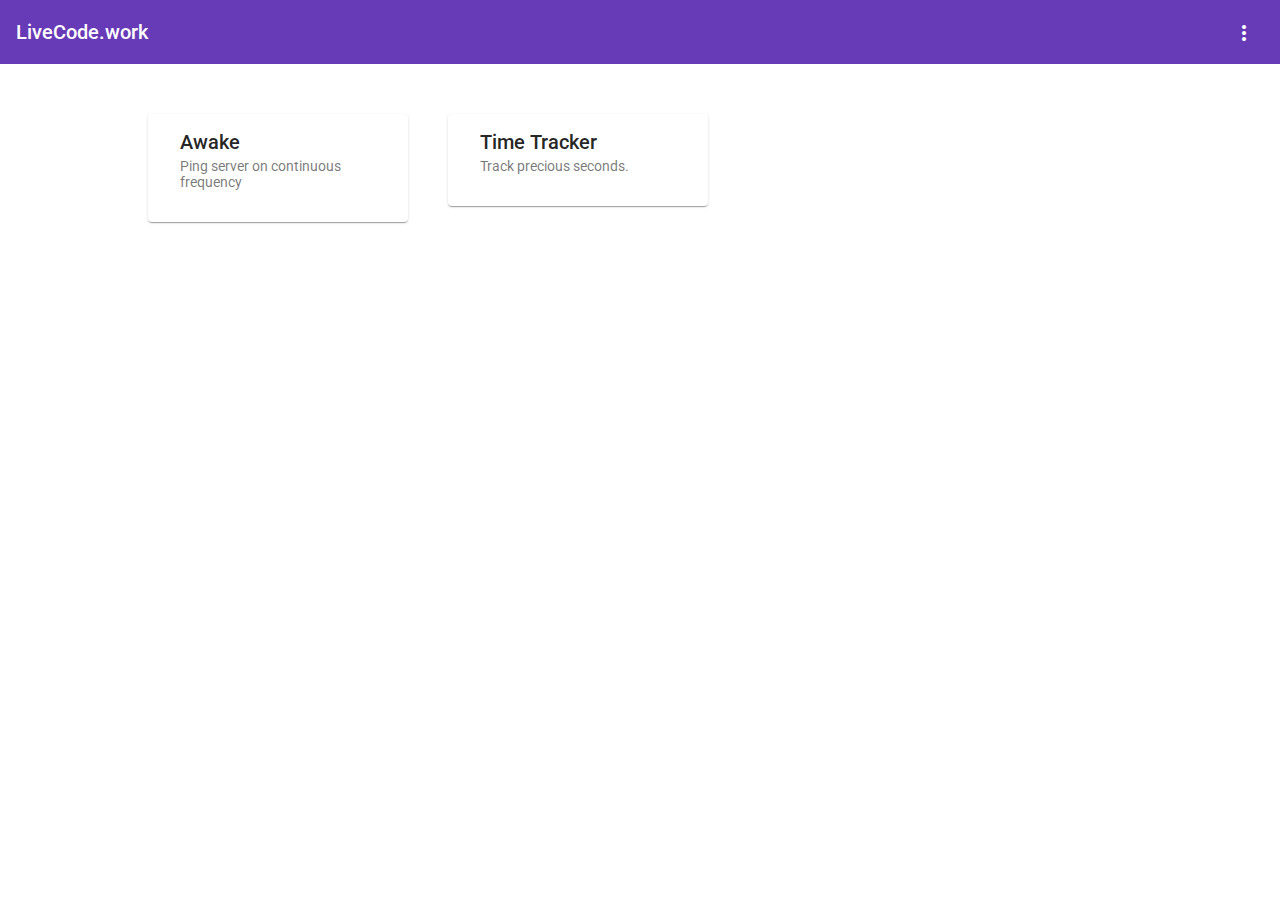
<file: index.html>
<!DOCTYPE html>
<html lang="en">
  <head>
    <meta charset="utf-8" />
    <title>livecode.work</title>
    <base href="/" />
    <meta name="viewport" content="width=device-width, initial-scale=1" />
    <link rel="icon" type="image/x-icon" href="favicon.ico" />
    <link
      href="https://fonts.googleapis.com/css?family=Roboto:300,400,500&display=swap"
      rel="stylesheet"
    />
    <link
      href="https://fonts.googleapis.com/icon?family=Material+Icons"
      rel="stylesheet"
    />
  <link rel="stylesheet" href="styles.dc06e3c1a4a4ca79c011.css"></head>
  <body>
    <app-root></app-root>
  <script src="runtime-es2015.b0855747f0f2c642c23f.js" type="module"></script><script src="runtime-es5.b0855747f0f2c642c23f.js" nomodule defer></script><script src="polyfills-es5.ef4b1e1fc703b3ff76e3.js" nomodule defer></script><script src="polyfills-es2015.2987770fde9daa1d8a2e.js" type="module"></script><script src="main-es2015.df3a32949fb5d69faed7.js" type="module"></script><script src="main-es5.df3a32949fb5d69faed7.js" nomodule defer></script></body>
</html>
</file>
<file: styles.dc06e3c1a4a4ca79c011.css>
.mat-badge-content{font-weight:600;font-size:12px;font-family:Roboto,"Helvetica Neue",sans-serif}.mat-badge-small .mat-badge-content{font-size:9px}.mat-badge-large .mat-badge-content{font-size:24px}.mat-h1,.mat-headline,.mat-typography h1{font:400 24px/32px Roboto,"Helvetica Neue",sans-serif;margin:0 0 16px}.mat-h2,.mat-title,.mat-typography h2{font:500 20px/32px Roboto,"Helvetica Neue",sans-serif;margin:0 0 16px}.mat-h3,.mat-subheading-2,.mat-typography h3{font:400 16px/28px Roboto,"Helvetica Neue",sans-serif;margin:0 0 16px}.mat-h4,.mat-subheading-1,.mat-typography h4{font:400 15px/24px Roboto,"Helvetica Neue",sans-serif;margin:0 0 16px}.mat-h5,.mat-typography h5{font:400 calc(14px * .83)/20px Roboto,"Helvetica Neue",sans-serif;margin:0 0 12px}.mat-h6,.mat-typography h6{font:400 calc(14px * .67)/20px Roboto,"Helvetica Neue",sans-serif;margin:0 0 12px}.mat-body-2,.mat-body-strong{font:500 14px/24px Roboto,"Helvetica Neue",sans-serif}.mat-body,.mat-body-1,.mat-typography{font:400 14px/20px Roboto,"Helvetica Neue",sans-serif}.mat-body p,.mat-body-1 p,.mat-typography p{margin:0 0 12px}.mat-caption,.mat-small{font:400 12px/20px Roboto,"Helvetica Neue",sans-serif}.mat-display-4,.mat-typography .mat-display-4{font:300 112px/112px Roboto,"Helvetica Neue",sans-serif;letter-spacing:-.05em;margin:0 0 56px}.mat-display-3,.mat-typography .mat-display-3{font:400 56px/56px Roboto,"Helvetica Neue",sans-serif;letter-spacing:-.02em;margin:0 0 64px}.mat-display-2,.mat-typography .mat-display-2{font:400 45px/48px Roboto,"Helvetica Neue",sans-serif;letter-spacing:-.005em;margin:0 0 64px}.mat-display-1,.mat-typography .mat-display-1{font:400 34px/40px Roboto,"Helvetica Neue",sans-serif;margin:0 0 64px}.mat-bottom-sheet-container{font:400 14px/20px Roboto,"Helvetica Neue",sans-serif}.mat-button,.mat-fab,.mat-flat-button,.mat-icon-button,.mat-mini-fab,.mat-raised-button,.mat-stroked-button{font-family:Roboto,"Helvetica Neue",sans-serif;font-size:14px;font-weight:500}.mat-button-toggle,.mat-card{font-family:Roboto,"Helvetica Neue",sans-serif}.mat-card-title{font-size:24px;font-weight:500}.mat-card-header .mat-card-title{font-size:20px}.mat-card-content,.mat-card-subtitle{font-size:14px}.mat-checkbox{font-family:Roboto,"Helvetica Neue",sans-serif}.mat-checkbox-layout .mat-checkbox-label{line-height:24px}.mat-chip{font-size:14px;font-weight:500}.mat-chip .mat-chip-remove.mat-icon,.mat-chip .mat-chip-trailing-icon.mat-icon{font-size:18px}.mat-table{font-family:Roboto,"Helvetica Neue",sans-serif}.mat-header-cell{font-size:12px;font-weight:500}.mat-cell,.mat-footer-cell{font-size:14px}.mat-calendar{font-family:Roboto,"Helvetica Neue",sans-serif}.mat-calendar-body{font-size:13px}.mat-calendar-body-label,.mat-calendar-period-button{font-size:14px;font-weight:500}.mat-calendar-table-header th{font-size:11px;font-weight:400}.mat-dialog-title{font:500 20px/32px Roboto,"Helvetica Neue",sans-serif}.mat-expansion-panel-header{font-family:Roboto,"Helvetica Neue",sans-serif;font-size:15px;font-weight:400}.mat-expansion-panel-content{font:400 14px/20px Roboto,"Helvetica Neue",sans-serif}.mat-form-field{font-size:inherit;font-weight:400;line-height:1.125;font-family:Roboto,"Helvetica Neue",sans-serif}.mat-form-field-wrapper{padding-bottom:1.34375em}.mat-form-field-prefix .mat-icon,.mat-form-field-suffix .mat-icon{font-size:150%;line-height:1.125}.mat-form-field-prefix .mat-icon-button,.mat-form-field-suffix .mat-icon-button{height:1.5em;width:1.5em}.mat-form-field-prefix .mat-icon-button .mat-icon,.mat-form-field-suffix .mat-icon-button .mat-icon{height:1.125em;line-height:1.125}.mat-form-field-infix{padding:.5em 0;border-top:.84375em solid transparent}.mat-form-field-can-float .mat-input-server:focus+.mat-form-field-label-wrapper .mat-form-field-label,.mat-form-field-can-float.mat-form-field-should-float .mat-form-field-label{-webkit-transform:translateY(-1.34375em) scale(.75);transform:translateY(-1.34375em) scale(.75);width:133.33333%}.mat-form-field-can-float .mat-input-server[label]:not(:label-shown)+.mat-form-field-label-wrapper .mat-form-field-label{-webkit-transform:translateY(-1.34374em) scale(.75);transform:translateY(-1.34374em) scale(.75);width:133.33334%}.mat-form-field-label-wrapper{top:-.84375em;padding-top:.84375em}.mat-form-field-label{top:1.34375em}.mat-form-field-underline{bottom:1.34375em}.mat-form-field-subscript-wrapper{font-size:75%;margin-top:.66667em;top:calc(100% - 1.79167em)}.mat-form-field-appearance-legacy .mat-form-field-wrapper{padding-bottom:1.25em}.mat-form-field-appearance-legacy .mat-form-field-infix{padding:.4375em 0}.mat-form-field-appearance-legacy.mat-form-field-can-float .mat-input-server:focus+.mat-form-field-label-wrapper .mat-form-field-label,.mat-form-field-appearance-legacy.mat-form-field-can-float.mat-form-field-should-float .mat-form-field-label{-webkit-transform:translateY(-1.28125em) scale(.75) perspective(100px) translateZ(.001px);transform:translateY(-1.28125em) scale(.75) perspective(100px) translateZ(.001px);-ms-transform:translateY(-1.28125em) scale(.75);width:133.33333%}.mat-form-field-appearance-legacy.mat-form-field-can-float .mat-form-field-autofill-control:-webkit-autofill+.mat-form-field-label-wrapper .mat-form-field-label{-webkit-transform:translateY(-1.28125em) scale(.75) perspective(100px) translateZ(.00101px);transform:translateY(-1.28125em) scale(.75) perspective(100px) translateZ(.00101px);-ms-transform:translateY(-1.28124em) scale(.75);width:133.33334%}.mat-form-field-appearance-legacy.mat-form-field-can-float .mat-input-server[label]:not(:label-shown)+.mat-form-field-label-wrapper .mat-form-field-label{-webkit-transform:translateY(-1.28125em) scale(.75) perspective(100px) translateZ(.00102px);transform:translateY(-1.28125em) scale(.75) perspective(100px) translateZ(.00102px);-ms-transform:translateY(-1.28123em) scale(.75);width:133.33335%}.mat-form-field-appearance-legacy .mat-form-field-label{top:1.28125em}.mat-form-field-appearance-legacy .mat-form-field-subscript-wrapper{margin-top:.54167em;top:calc(100% - 1.66667em)}@media print{.mat-form-field-appearance-legacy.mat-form-field-can-float .mat-input-server:focus+.mat-form-field-label-wrapper .mat-form-field-label,.mat-form-field-appearance-legacy.mat-form-field-can-float.mat-form-field-should-float .mat-form-field-label{-webkit-transform:translateY(-1.28122em) scale(.75);transform:translateY(-1.28122em) scale(.75)}.mat-form-field-appearance-legacy.mat-form-field-can-float .mat-form-field-autofill-control:-webkit-autofill+.mat-form-field-label-wrapper .mat-form-field-label{-webkit-transform:translateY(-1.28121em) scale(.75);transform:translateY(-1.28121em) scale(.75)}.mat-form-field-appearance-legacy.mat-form-field-can-float .mat-input-server[label]:not(:label-shown)+.mat-form-field-label-wrapper .mat-form-field-label{-webkit-transform:translateY(-1.2812em) scale(.75);transform:translateY(-1.2812em) scale(.75)}}.mat-form-field-appearance-fill .mat-form-field-infix{padding:.25em 0 .75em}.mat-form-field-appearance-fill .mat-form-field-label{top:1.09375em;margin-top:-.5em}.mat-form-field-appearance-fill.mat-form-field-can-float .mat-input-server:focus+.mat-form-field-label-wrapper .mat-form-field-label,.mat-form-field-appearance-fill.mat-form-field-can-float.mat-form-field-should-float .mat-form-field-label{-webkit-transform:translateY(-.59375em) scale(.75);transform:translateY(-.59375em) scale(.75);width:133.33333%}.mat-form-field-appearance-fill.mat-form-field-can-float .mat-input-server[label]:not(:label-shown)+.mat-form-field-label-wrapper .mat-form-field-label{-webkit-transform:translateY(-.59374em) scale(.75);transform:translateY(-.59374em) scale(.75);width:133.33334%}.mat-form-field-appearance-outline .mat-form-field-infix{padding:1em 0}.mat-form-field-appearance-outline .mat-form-field-label{top:1.84375em;margin-top:-.25em}.mat-form-field-appearance-outline.mat-form-field-can-float .mat-input-server:focus+.mat-form-field-label-wrapper .mat-form-field-label,.mat-form-field-appearance-outline.mat-form-field-can-float.mat-form-field-should-float .mat-form-field-label{-webkit-transform:translateY(-1.59375em) scale(.75);transform:translateY(-1.59375em) scale(.75);width:133.33333%}.mat-form-field-appearance-outline.mat-form-field-can-float .mat-input-server[label]:not(:label-shown)+.mat-form-field-label-wrapper .mat-form-field-label{-webkit-transform:translateY(-1.59374em) scale(.75);transform:translateY(-1.59374em) scale(.75);width:133.33334%}.mat-grid-tile-footer,.mat-grid-tile-header{font-size:14px}.mat-grid-tile-footer .mat-line,.mat-grid-tile-header .mat-line{white-space:nowrap;overflow:hidden;text-overflow:ellipsis;display:block;box-sizing:border-box}.mat-grid-tile-footer .mat-line:nth-child(n+2),.mat-grid-tile-header .mat-line:nth-child(n+2){font-size:12px}input.mat-input-element{margin-top:-.0625em}.mat-menu-item{font-family:Roboto,"Helvetica Neue",sans-serif;font-size:14px;font-weight:400}.mat-paginator,.mat-paginator-page-size .mat-select-trigger{font-family:Roboto,"Helvetica Neue",sans-serif;font-size:12px}.mat-radio-button,.mat-select{font-family:Roboto,"Helvetica Neue",sans-serif}.mat-select-trigger{height:1.125em}.mat-slide-toggle-content{font-family:Roboto,"Helvetica Neue",sans-serif}.mat-slider-thumb-label-text{font-family:Roboto,"Helvetica Neue",sans-serif;font-size:12px;font-weight:500}.mat-stepper-horizontal,.mat-stepper-vertical{font-family:Roboto,"Helvetica Neue",sans-serif}.mat-step-label{font-size:14px;font-weight:400}.mat-step-sub-label-error{font-weight:400}.mat-step-label-error{font-size:14px}.mat-step-label-selected{font-size:14px;font-weight:500}.mat-tab-group{font-family:Roboto,"Helvetica Neue",sans-serif}.mat-tab-label,.mat-tab-link{font-family:Roboto,"Helvetica Neue",sans-serif;font-size:14px;font-weight:500}.mat-toolbar,.mat-toolbar h1,.mat-toolbar h2,.mat-toolbar h3,.mat-toolbar h4,.mat-toolbar h5,.mat-toolbar h6{font:500 20px/32px Roboto,"Helvetica Neue",sans-serif;margin:0}.mat-tooltip{font-family:Roboto,"Helvetica Neue",sans-serif;font-size:10px;padding-top:6px;padding-bottom:6px}.mat-tooltip-handset{font-size:14px;padding-top:8px;padding-bottom:8px}.mat-list-item,.mat-list-option{font-family:Roboto,"Helvetica Neue",sans-serif}.mat-list-base .mat-list-item{font-size:16px}.mat-list-base .mat-list-item .mat-line{white-space:nowrap;overflow:hidden;text-overflow:ellipsis;display:block;box-sizing:border-box}.mat-list-base .mat-list-item .mat-line:nth-child(n+2){font-size:14px}.mat-list-base .mat-list-option{font-size:16px}.mat-list-base .mat-list-option .mat-line{white-space:nowrap;overflow:hidden;text-overflow:ellipsis;display:block;box-sizing:border-box}.mat-list-base .mat-list-option .mat-line:nth-child(n+2){font-size:14px}.mat-list-base[dense] .mat-list-item{font-size:12px}.mat-list-base[dense] .mat-list-item .mat-line{white-space:nowrap;overflow:hidden;text-overflow:ellipsis;display:block;box-sizing:border-box}.mat-list-base[dense] .mat-list-item .mat-line:nth-child(n+2),.mat-list-base[dense] .mat-list-option{font-size:12px}.mat-list-base[dense] .mat-list-option .mat-line{white-space:nowrap;overflow:hidden;text-overflow:ellipsis;display:block;box-sizing:border-box}.mat-list-base[dense] .mat-list-option .mat-line:nth-child(n+2){font-size:12px}.mat-list-base[dense] .mat-subheader{font-family:Roboto,"Helvetica Neue",sans-serif;font-size:12px;font-weight:500}.mat-option{font-family:Roboto,"Helvetica Neue",sans-serif;font-size:16px;color:rgba(0,0,0,.87)}.mat-optgroup-label{font:500 14px/24px Roboto,"Helvetica Neue",sans-serif;color:rgba(0,0,0,.54)}.mat-simple-snackbar{font-family:Roboto,"Helvetica Neue",sans-serif;font-size:14px}.mat-simple-snackbar-action{line-height:1;font-family:inherit;font-size:inherit;font-weight:500}.mat-ripple{overflow:hidden;position:relative}.mat-ripple.mat-ripple-unbounded{overflow:visible}.mat-ripple-element{position:absolute;border-radius:50%;pointer-events:none;-webkit-transition:opacity,-webkit-transform cubic-bezier(0,0,.2,1);transition:opacity,-webkit-transform 0s cubic-bezier(0,0,.2,1);transition:opacity,transform 0s cubic-bezier(0,0,.2,1);transition:opacity,transform 0s cubic-bezier(0,0,.2,1),-webkit-transform 0s cubic-bezier(0,0,.2,1);-webkit-transform:scale(0);transform:scale(0)}@media (-ms-high-contrast:active){.mat-ripple-element{display:none}}.cdk-visually-hidden{border:0;clip:rect(0 0 0 0);height:1px;margin:-1px;overflow:hidden;padding:0;position:absolute;width:1px;outline:0;-webkit-appearance:none;-moz-appearance:none}.cdk-global-overlay-wrapper,.cdk-overlay-container{pointer-events:none;top:0;left:0;height:100%;width:100%}.cdk-overlay-container{position:fixed;z-index:1000}.cdk-overlay-container:empty{display:none}.cdk-global-overlay-wrapper{display:-webkit-box;display:flex;position:absolute;z-index:1000}.cdk-overlay-pane{position:absolute;pointer-events:auto;box-sizing:border-box;z-index:1000;display:-webkit-box;display:flex;max-width:100%;max-height:100%}.cdk-overlay-backdrop{position:absolute;top:0;bottom:0;left:0;right:0;z-index:1000;pointer-events:auto;-webkit-tap-highlight-color:transparent;-webkit-transition:opacity .4s cubic-bezier(.25,.8,.25,1);transition:opacity .4s cubic-bezier(.25,.8,.25,1);opacity:0}.cdk-overlay-backdrop.cdk-overlay-backdrop-showing{opacity:1}@media screen and (-ms-high-contrast:active){.cdk-overlay-backdrop.cdk-overlay-backdrop-showing{opacity:.6}}.cdk-overlay-dark-backdrop{background:rgba(0,0,0,.32)}.cdk-overlay-transparent-backdrop,.cdk-overlay-transparent-backdrop.cdk-overlay-backdrop-showing{opacity:0}.cdk-overlay-connected-position-bounding-box{position:absolute;z-index:1000;display:-webkit-box;display:flex;-webkit-box-orient:vertical;-webkit-box-direction:normal;flex-direction:column;min-width:1px;min-height:1px}.cdk-global-scrollblock{position:fixed;width:100%;overflow-y:scroll}@-webkit-keyframes cdk-text-field-autofill-start{/*!*/}@keyframes cdk-text-field-autofill-start{/*!*/}@-webkit-keyframes cdk-text-field-autofill-end{/*!*/}@keyframes cdk-text-field-autofill-end{/*!*/}.cdk-text-field-autofill-monitored:-webkit-autofill{-webkit-animation-name:cdk-text-field-autofill-start;animation-name:cdk-text-field-autofill-start}.cdk-text-field-autofill-monitored:not(:-webkit-autofill){-webkit-animation-name:cdk-text-field-autofill-end;animation-name:cdk-text-field-autofill-end}textarea.cdk-textarea-autosize{resize:none}textarea.cdk-textarea-autosize-measuring{height:auto!important;overflow:hidden!important;padding:2px 0!important;box-sizing:content-box!important}.mat-ripple-element{background-color:rgba(0,0,0,.1)}.mat-option.mat-selected:not(.mat-option-multiple):not(.mat-option-disabled),.mat-option:focus:not(.mat-option-disabled),.mat-option:hover:not(.mat-option-disabled){background:rgba(0,0,0,.04)}.mat-option.mat-active{background:rgba(0,0,0,.04);color:rgba(0,0,0,.87)}.mat-option.mat-option-disabled{color:rgba(0,0,0,.38)}.mat-primary .mat-option.mat-selected:not(.mat-option-disabled){color:#673ab7}.mat-accent .mat-option.mat-selected:not(.mat-option-disabled){color:#ffd740}.mat-warn .mat-option.mat-selected:not(.mat-option-disabled){color:#f44336}.mat-optgroup-disabled .mat-optgroup-label{color:rgba(0,0,0,.38)}.mat-pseudo-checkbox{color:rgba(0,0,0,.54)}.mat-pseudo-checkbox::after{color:#fafafa}.mat-pseudo-checkbox-disabled{color:#b0b0b0}.mat-primary .mat-pseudo-checkbox-checked,.mat-primary .mat-pseudo-checkbox-indeterminate{background:#673ab7}.mat-accent .mat-pseudo-checkbox-checked,.mat-accent .mat-pseudo-checkbox-indeterminate,.mat-pseudo-checkbox-checked,.mat-pseudo-checkbox-indeterminate{background:#ffd740}.mat-warn .mat-pseudo-checkbox-checked,.mat-warn .mat-pseudo-checkbox-indeterminate{background:#f44336}.mat-pseudo-checkbox-checked.mat-pseudo-checkbox-disabled,.mat-pseudo-checkbox-indeterminate.mat-pseudo-checkbox-disabled{background:#b0b0b0}.mat-elevation-z0{box-shadow:0 0 0 0 rgba(0,0,0,.2),0 0 0 0 rgba(0,0,0,.14),0 0 0 0 rgba(0,0,0,.12)}.mat-elevation-z1{box-shadow:0 2px 1px -1px rgba(0,0,0,.2),0 1px 1px 0 rgba(0,0,0,.14),0 1px 3px 0 rgba(0,0,0,.12)}.mat-elevation-z2{box-shadow:0 3px 1px -2px rgba(0,0,0,.2),0 2px 2px 0 rgba(0,0,0,.14),0 1px 5px 0 rgba(0,0,0,.12)}.mat-elevation-z3{box-shadow:0 3px 3px -2px rgba(0,0,0,.2),0 3px 4px 0 rgba(0,0,0,.14),0 1px 8px 0 rgba(0,0,0,.12)}.mat-elevation-z4{box-shadow:0 2px 4px -1px rgba(0,0,0,.2),0 4px 5px 0 rgba(0,0,0,.14),0 1px 10px 0 rgba(0,0,0,.12)}.mat-elevation-z5{box-shadow:0 3px 5px -1px rgba(0,0,0,.2),0 5px 8px 0 rgba(0,0,0,.14),0 1px 14px 0 rgba(0,0,0,.12)}.mat-elevation-z6{box-shadow:0 3px 5px -1px rgba(0,0,0,.2),0 6px 10px 0 rgba(0,0,0,.14),0 1px 18px 0 rgba(0,0,0,.12)}.mat-elevation-z7{box-shadow:0 4px 5px -2px rgba(0,0,0,.2),0 7px 10px 1px rgba(0,0,0,.14),0 2px 16px 1px rgba(0,0,0,.12)}.mat-elevation-z8{box-shadow:0 5px 5px -3px rgba(0,0,0,.2),0 8px 10px 1px rgba(0,0,0,.14),0 3px 14px 2px rgba(0,0,0,.12)}.mat-elevation-z9{box-shadow:0 5px 6px -3px rgba(0,0,0,.2),0 9px 12px 1px rgba(0,0,0,.14),0 3px 16px 2px rgba(0,0,0,.12)}.mat-elevation-z10{box-shadow:0 6px 6px -3px rgba(0,0,0,.2),0 10px 14px 1px rgba(0,0,0,.14),0 4px 18px 3px rgba(0,0,0,.12)}.mat-elevation-z11{box-shadow:0 6px 7px -4px rgba(0,0,0,.2),0 11px 15px 1px rgba(0,0,0,.14),0 4px 20px 3px rgba(0,0,0,.12)}.mat-elevation-z12{box-shadow:0 7px 8px -4px rgba(0,0,0,.2),0 12px 17px 2px rgba(0,0,0,.14),0 5px 22px 4px rgba(0,0,0,.12)}.mat-elevation-z13{box-shadow:0 7px 8px -4px rgba(0,0,0,.2),0 13px 19px 2px rgba(0,0,0,.14),0 5px 24px 4px rgba(0,0,0,.12)}.mat-elevation-z14{box-shadow:0 7px 9px -4px rgba(0,0,0,.2),0 14px 21px 2px rgba(0,0,0,.14),0 5px 26px 4px rgba(0,0,0,.12)}.mat-elevation-z15{box-shadow:0 8px 9px -5px rgba(0,0,0,.2),0 15px 22px 2px rgba(0,0,0,.14),0 6px 28px 5px rgba(0,0,0,.12)}.mat-elevation-z16{box-shadow:0 8px 10px -5px rgba(0,0,0,.2),0 16px 24px 2px rgba(0,0,0,.14),0 6px 30px 5px rgba(0,0,0,.12)}.mat-elevation-z17{box-shadow:0 8px 11px -5px rgba(0,0,0,.2),0 17px 26px 2px rgba(0,0,0,.14),0 6px 32px 5px rgba(0,0,0,.12)}.mat-elevation-z18{box-shadow:0 9px 11px -5px rgba(0,0,0,.2),0 18px 28px 2px rgba(0,0,0,.14),0 7px 34px 6px rgba(0,0,0,.12)}.mat-elevation-z19{box-shadow:0 9px 12px -6px rgba(0,0,0,.2),0 19px 29px 2px rgba(0,0,0,.14),0 7px 36px 6px rgba(0,0,0,.12)}.mat-elevation-z20{box-shadow:0 10px 13px -6px rgba(0,0,0,.2),0 20px 31px 3px rgba(0,0,0,.14),0 8px 38px 7px rgba(0,0,0,.12)}.mat-elevation-z21{box-shadow:0 10px 13px -6px rgba(0,0,0,.2),0 21px 33px 3px rgba(0,0,0,.14),0 8px 40px 7px rgba(0,0,0,.12)}.mat-elevation-z22{box-shadow:0 10px 14px -6px rgba(0,0,0,.2),0 22px 35px 3px rgba(0,0,0,.14),0 8px 42px 7px rgba(0,0,0,.12)}.mat-elevation-z23{box-shadow:0 11px 14px -7px rgba(0,0,0,.2),0 23px 36px 3px rgba(0,0,0,.14),0 9px 44px 8px rgba(0,0,0,.12)}.mat-elevation-z24{box-shadow:0 11px 15px -7px rgba(0,0,0,.2),0 24px 38px 3px rgba(0,0,0,.14),0 9px 46px 8px rgba(0,0,0,.12)}.mat-app-background{background-color:#fafafa;color:rgba(0,0,0,.87)}.mat-theme-loaded-marker{display:none}.mat-autocomplete-panel{background:#fff;color:rgba(0,0,0,.87)}.mat-autocomplete-panel:not([class*=mat-elevation-z]){box-shadow:0 2px 4px -1px rgba(0,0,0,.2),0 4px 5px 0 rgba(0,0,0,.14),0 1px 10px 0 rgba(0,0,0,.12)}.mat-autocomplete-panel .mat-option.mat-selected:not(.mat-active):not(:hover){background:#fff}.mat-autocomplete-panel .mat-option.mat-selected:not(.mat-active):not(:hover):not(.mat-option-disabled){color:rgba(0,0,0,.87)}@media (-ms-high-contrast:active){.mat-badge-content{outline:solid 1px;border-radius:0}.mat-checkbox-disabled{opacity:.5}}.mat-badge-accent .mat-badge-content{background:#ffd740;color:rgba(0,0,0,.87)}.mat-badge-warn .mat-badge-content{color:#fff;background:#f44336}.mat-badge{position:relative}.mat-badge-hidden .mat-badge-content{display:none}.mat-badge-disabled .mat-badge-content{background:#b9b9b9;color:rgba(0,0,0,.38)}.mat-badge-content{color:#fff;background:#673ab7;position:absolute;text-align:center;display:inline-block;border-radius:50%;-webkit-transition:-webkit-transform .2s ease-in-out;transition:-webkit-transform .2s ease-in-out;transition:transform .2s ease-in-out;transition:transform .2s ease-in-out,-webkit-transform .2s ease-in-out;-webkit-transform:scale(.6);transform:scale(.6);overflow:hidden;white-space:nowrap;text-overflow:ellipsis;pointer-events:none}.mat-badge-content._mat-animation-noopable,.ng-animate-disabled .mat-badge-content{-webkit-transition:none;transition:none}.mat-badge-content.mat-badge-active{-webkit-transform:none;transform:none}.mat-badge-small .mat-badge-content{width:16px;height:16px;line-height:16px}.mat-badge-small.mat-badge-above .mat-badge-content{top:-8px}.mat-badge-small.mat-badge-below .mat-badge-content{bottom:-8px}.mat-badge-small.mat-badge-before .mat-badge-content{left:-16px}[dir=rtl] .mat-badge-small.mat-badge-before .mat-badge-content{left:auto;right:-16px}.mat-badge-small.mat-badge-after .mat-badge-content{right:-16px}[dir=rtl] .mat-badge-small.mat-badge-after .mat-badge-content{right:auto;left:-16px}.mat-badge-small.mat-badge-overlap.mat-badge-before .mat-badge-content{left:-8px}[dir=rtl] .mat-badge-small.mat-badge-overlap.mat-badge-before .mat-badge-content{left:auto;right:-8px}.mat-badge-small.mat-badge-overlap.mat-badge-after .mat-badge-content{right:-8px}[dir=rtl] .mat-badge-small.mat-badge-overlap.mat-badge-after .mat-badge-content{right:auto;left:-8px}.mat-badge-medium .mat-badge-content{width:22px;height:22px;line-height:22px}.mat-badge-medium.mat-badge-above .mat-badge-content{top:-11px}.mat-badge-medium.mat-badge-below .mat-badge-content{bottom:-11px}.mat-badge-medium.mat-badge-before .mat-badge-content{left:-22px}[dir=rtl] .mat-badge-medium.mat-badge-before .mat-badge-content{left:auto;right:-22px}.mat-badge-medium.mat-badge-after .mat-badge-content{right:-22px}[dir=rtl] .mat-badge-medium.mat-badge-after .mat-badge-content{right:auto;left:-22px}.mat-badge-medium.mat-badge-overlap.mat-badge-before .mat-badge-content{left:-11px}[dir=rtl] .mat-badge-medium.mat-badge-overlap.mat-badge-before .mat-badge-content{left:auto;right:-11px}.mat-badge-medium.mat-badge-overlap.mat-badge-after .mat-badge-content{right:-11px}[dir=rtl] .mat-badge-medium.mat-badge-overlap.mat-badge-after .mat-badge-content{right:auto;left:-11px}.mat-badge-large .mat-badge-content{width:28px;height:28px;line-height:28px}.mat-badge-large.mat-badge-above .mat-badge-content{top:-14px}.mat-badge-large.mat-badge-below .mat-badge-content{bottom:-14px}.mat-badge-large.mat-badge-before .mat-badge-content{left:-28px}[dir=rtl] .mat-badge-large.mat-badge-before .mat-badge-content{left:auto;right:-28px}.mat-badge-large.mat-badge-after .mat-badge-content{right:-28px}[dir=rtl] .mat-badge-large.mat-badge-after .mat-badge-content{right:auto;left:-28px}.mat-badge-large.mat-badge-overlap.mat-badge-before .mat-badge-content{left:-14px}[dir=rtl] .mat-badge-large.mat-badge-overlap.mat-badge-before .mat-badge-content{left:auto;right:-14px}.mat-badge-large.mat-badge-overlap.mat-badge-after .mat-badge-content{right:-14px}[dir=rtl] .mat-badge-large.mat-badge-overlap.mat-badge-after .mat-badge-content{right:auto;left:-14px}.mat-bottom-sheet-container{box-shadow:0 8px 10px -5px rgba(0,0,0,.2),0 16px 24px 2px rgba(0,0,0,.14),0 6px 30px 5px rgba(0,0,0,.12);background:#fff;color:rgba(0,0,0,.87)}.mat-button,.mat-icon-button,.mat-stroked-button{color:inherit;background:0 0}.mat-button.mat-primary,.mat-icon-button.mat-primary,.mat-stroked-button.mat-primary{color:#673ab7}.mat-button.mat-accent,.mat-icon-button.mat-accent,.mat-stroked-button.mat-accent{color:#ffd740}.mat-button.mat-warn,.mat-icon-button.mat-warn,.mat-stroked-button.mat-warn{color:#f44336}.mat-button.mat-accent[disabled],.mat-button.mat-primary[disabled],.mat-button.mat-warn[disabled],.mat-button[disabled][disabled],.mat-icon-button.mat-accent[disabled],.mat-icon-button.mat-primary[disabled],.mat-icon-button.mat-warn[disabled],.mat-icon-button[disabled][disabled],.mat-stroked-button.mat-accent[disabled],.mat-stroked-button.mat-primary[disabled],.mat-stroked-button.mat-warn[disabled],.mat-stroked-button[disabled][disabled]{color:rgba(0,0,0,.26)}.mat-button.mat-primary .mat-button-focus-overlay,.mat-icon-button.mat-primary .mat-button-focus-overlay,.mat-stroked-button.mat-primary .mat-button-focus-overlay{background-color:#673ab7}.mat-button.mat-accent .mat-button-focus-overlay,.mat-icon-button.mat-accent .mat-button-focus-overlay,.mat-stroked-button.mat-accent .mat-button-focus-overlay{background-color:#ffd740}.mat-button.mat-warn .mat-button-focus-overlay,.mat-icon-button.mat-warn .mat-button-focus-overlay,.mat-stroked-button.mat-warn .mat-button-focus-overlay{background-color:#f44336}.mat-button[disabled] .mat-button-focus-overlay,.mat-icon-button[disabled] .mat-button-focus-overlay,.mat-stroked-button[disabled] .mat-button-focus-overlay{background-color:transparent}.mat-button .mat-ripple-element,.mat-icon-button .mat-ripple-element,.mat-stroked-button .mat-ripple-element{opacity:.1;background-color:currentColor}.mat-button-focus-overlay{background:#000}.mat-stroked-button:not([disabled]){border-color:rgba(0,0,0,.12)}.mat-fab,.mat-flat-button,.mat-mini-fab,.mat-raised-button{color:rgba(0,0,0,.87);background-color:#fff}.mat-fab.mat-primary,.mat-flat-button.mat-primary,.mat-mini-fab.mat-primary,.mat-raised-button.mat-primary{color:#fff;background-color:#673ab7}.mat-fab.mat-accent,.mat-flat-button.mat-accent,.mat-mini-fab.mat-accent,.mat-raised-button.mat-accent{color:rgba(0,0,0,.87);background-color:#ffd740}.mat-fab.mat-warn,.mat-flat-button.mat-warn,.mat-mini-fab.mat-warn,.mat-raised-button.mat-warn{color:#fff;background-color:#f44336}.mat-fab.mat-accent[disabled],.mat-fab.mat-primary[disabled],.mat-fab.mat-warn[disabled],.mat-fab[disabled][disabled],.mat-flat-button.mat-accent[disabled],.mat-flat-button.mat-primary[disabled],.mat-flat-button.mat-warn[disabled],.mat-flat-button[disabled][disabled],.mat-mini-fab.mat-accent[disabled],.mat-mini-fab.mat-primary[disabled],.mat-mini-fab.mat-warn[disabled],.mat-mini-fab[disabled][disabled],.mat-raised-button.mat-accent[disabled],.mat-raised-button.mat-primary[disabled],.mat-raised-button.mat-warn[disabled],.mat-raised-button[disabled][disabled]{color:rgba(0,0,0,.26);background-color:rgba(0,0,0,.12)}.mat-fab.mat-primary .mat-ripple-element,.mat-flat-button.mat-primary .mat-ripple-element,.mat-mini-fab.mat-primary .mat-ripple-element,.mat-raised-button.mat-primary .mat-ripple-element{background-color:rgba(255,255,255,.1)}.mat-fab.mat-accent .mat-ripple-element,.mat-flat-button.mat-accent .mat-ripple-element,.mat-mini-fab.mat-accent .mat-ripple-element,.mat-raised-button.mat-accent .mat-ripple-element{background-color:rgba(0,0,0,.1)}.mat-fab.mat-warn .mat-ripple-element,.mat-flat-button.mat-warn .mat-ripple-element,.mat-mini-fab.mat-warn .mat-ripple-element,.mat-raised-button.mat-warn .mat-ripple-element{background-color:rgba(255,255,255,.1)}.mat-flat-button:not([class*=mat-elevation-z]),.mat-stroked-button:not([class*=mat-elevation-z]){box-shadow:0 0 0 0 rgba(0,0,0,.2),0 0 0 0 rgba(0,0,0,.14),0 0 0 0 rgba(0,0,0,.12)}.mat-raised-button:not([class*=mat-elevation-z]){box-shadow:0 3px 1px -2px rgba(0,0,0,.2),0 2px 2px 0 rgba(0,0,0,.14),0 1px 5px 0 rgba(0,0,0,.12)}.mat-raised-button:not([disabled]):active:not([class*=mat-elevation-z]){box-shadow:0 5px 5px -3px rgba(0,0,0,.2),0 8px 10px 1px rgba(0,0,0,.14),0 3px 14px 2px rgba(0,0,0,.12)}.mat-raised-button[disabled]:not([class*=mat-elevation-z]){box-shadow:0 0 0 0 rgba(0,0,0,.2),0 0 0 0 rgba(0,0,0,.14),0 0 0 0 rgba(0,0,0,.12)}.mat-fab:not([class*=mat-elevation-z]),.mat-mini-fab:not([class*=mat-elevation-z]){box-shadow:0 3px 5px -1px rgba(0,0,0,.2),0 6px 10px 0 rgba(0,0,0,.14),0 1px 18px 0 rgba(0,0,0,.12)}.mat-fab:not([disabled]):active:not([class*=mat-elevation-z]),.mat-mini-fab:not([disabled]):active:not([class*=mat-elevation-z]){box-shadow:0 7px 8px -4px rgba(0,0,0,.2),0 12px 17px 2px rgba(0,0,0,.14),0 5px 22px 4px rgba(0,0,0,.12)}.mat-fab[disabled]:not([class*=mat-elevation-z]),.mat-mini-fab[disabled]:not([class*=mat-elevation-z]){box-shadow:0 0 0 0 rgba(0,0,0,.2),0 0 0 0 rgba(0,0,0,.14),0 0 0 0 rgba(0,0,0,.12)}.mat-button-toggle-group,.mat-button-toggle-standalone{box-shadow:0 3px 1px -2px rgba(0,0,0,.2),0 2px 2px 0 rgba(0,0,0,.14),0 1px 5px 0 rgba(0,0,0,.12)}.mat-button-toggle-group-appearance-standard,.mat-button-toggle-standalone.mat-button-toggle-appearance-standard{box-shadow:none;border:1px solid rgba(0,0,0,.12)}.mat-button-toggle{color:rgba(0,0,0,.38)}.mat-button-toggle .mat-button-toggle-focus-overlay{background-color:rgba(0,0,0,.12)}.mat-button-toggle-appearance-standard{color:rgba(0,0,0,.87);background:#fff}.mat-button-toggle-appearance-standard .mat-button-toggle-focus-overlay{background-color:#000}.mat-button-toggle-group-appearance-standard .mat-button-toggle+.mat-button-toggle{border-left:1px solid rgba(0,0,0,.12)}[dir=rtl] .mat-button-toggle-group-appearance-standard .mat-button-toggle+.mat-button-toggle{border-left:none;border-right:1px solid rgba(0,0,0,.12)}.mat-button-toggle-group-appearance-standard.mat-button-toggle-vertical .mat-button-toggle+.mat-button-toggle{border-left:none;border-right:none;border-top:1px solid rgba(0,0,0,.12)}.mat-button-toggle-checked{background-color:#e0e0e0;color:rgba(0,0,0,.54)}.mat-button-toggle-checked.mat-button-toggle-appearance-standard{color:rgba(0,0,0,.87)}.mat-button-toggle-disabled{color:rgba(0,0,0,.26);background-color:#eee}.mat-button-toggle-disabled.mat-button-toggle-appearance-standard{background:#fff}.mat-button-toggle-disabled.mat-button-toggle-checked{background-color:#bdbdbd}.mat-card{background:#fff;color:rgba(0,0,0,.87)}.mat-card:not([class*=mat-elevation-z]){box-shadow:0 2px 1px -1px rgba(0,0,0,.2),0 1px 1px 0 rgba(0,0,0,.14),0 1px 3px 0 rgba(0,0,0,.12)}.mat-card.mat-card-flat:not([class*=mat-elevation-z]){box-shadow:0 0 0 0 rgba(0,0,0,.2),0 0 0 0 rgba(0,0,0,.14),0 0 0 0 rgba(0,0,0,.12)}.mat-card-subtitle{color:rgba(0,0,0,.54)}.mat-checkbox-frame{border-color:rgba(0,0,0,.54)}.mat-checkbox-checkmark{fill:#fafafa}.mat-checkbox-checkmark-path{stroke:#fafafa!important}@media (-ms-high-contrast:black-on-white){.mat-checkbox-checkmark-path{stroke:#000!important}}.mat-checkbox-mixedmark{background-color:#fafafa}.mat-checkbox-checked.mat-primary .mat-checkbox-background,.mat-checkbox-indeterminate.mat-primary .mat-checkbox-background{background-color:#673ab7}.mat-checkbox-checked.mat-accent .mat-checkbox-background,.mat-checkbox-indeterminate.mat-accent .mat-checkbox-background{background-color:#ffd740}.mat-checkbox-checked.mat-warn .mat-checkbox-background,.mat-checkbox-indeterminate.mat-warn .mat-checkbox-background{background-color:#f44336}.mat-checkbox-disabled.mat-checkbox-checked .mat-checkbox-background,.mat-checkbox-disabled.mat-checkbox-indeterminate .mat-checkbox-background{background-color:#b0b0b0}.mat-checkbox-disabled:not(.mat-checkbox-checked) .mat-checkbox-frame{border-color:#b0b0b0}.mat-checkbox-disabled .mat-checkbox-label{color:rgba(0,0,0,.54)}@media (-ms-high-contrast:active){.mat-checkbox-background{background:0 0}}.mat-checkbox .mat-ripple-element{background-color:#000}.mat-checkbox-checked:not(.mat-checkbox-disabled).mat-primary .mat-ripple-element,.mat-checkbox:active:not(.mat-checkbox-disabled).mat-primary .mat-ripple-element{background:#673ab7}.mat-checkbox-checked:not(.mat-checkbox-disabled).mat-accent .mat-ripple-element,.mat-checkbox:active:not(.mat-checkbox-disabled).mat-accent .mat-ripple-element{background:#ffd740}.mat-checkbox-checked:not(.mat-checkbox-disabled).mat-warn .mat-ripple-element,.mat-checkbox:active:not(.mat-checkbox-disabled).mat-warn .mat-ripple-element{background:#f44336}.mat-chip.mat-standard-chip{background-color:#e0e0e0;color:rgba(0,0,0,.87)}.mat-chip.mat-standard-chip .mat-chip-remove{color:rgba(0,0,0,.87);opacity:.4}.mat-chip.mat-standard-chip:not(.mat-chip-disabled):active{box-shadow:0 3px 3px -2px rgba(0,0,0,.2),0 3px 4px 0 rgba(0,0,0,.14),0 1px 8px 0 rgba(0,0,0,.12)}.mat-chip.mat-standard-chip:not(.mat-chip-disabled) .mat-chip-remove:hover{opacity:.54}.mat-chip.mat-standard-chip.mat-chip-disabled{opacity:.4}.mat-chip.mat-standard-chip::after{background:#000}.mat-chip.mat-standard-chip.mat-chip-selected.mat-primary{background-color:#673ab7;color:#fff}.mat-chip.mat-standard-chip.mat-chip-selected.mat-primary .mat-chip-remove{color:#fff;opacity:.4}.mat-chip.mat-standard-chip.mat-chip-selected.mat-primary .mat-ripple-element{background:rgba(255,255,255,.1)}.mat-chip.mat-standard-chip.mat-chip-selected.mat-warn{background-color:#f44336;color:#fff}.mat-chip.mat-standard-chip.mat-chip-selected.mat-warn .mat-chip-remove{color:#fff;opacity:.4}.mat-chip.mat-standard-chip.mat-chip-selected.mat-warn .mat-ripple-element{background:rgba(255,255,255,.1)}.mat-chip.mat-standard-chip.mat-chip-selected.mat-accent{background-color:#ffd740;color:rgba(0,0,0,.87)}.mat-chip.mat-standard-chip.mat-chip-selected.mat-accent .mat-chip-remove{color:rgba(0,0,0,.87);opacity:.4}.mat-chip.mat-standard-chip.mat-chip-selected.mat-accent .mat-ripple-element{background:rgba(0,0,0,.1)}.mat-table{background:#fff}.mat-table tbody,.mat-table tfoot,.mat-table thead,.mat-table-sticky,[mat-footer-row],[mat-header-row],[mat-row],mat-footer-row,mat-header-row,mat-row{background:inherit}mat-footer-row,mat-header-row,mat-row,td.mat-cell,td.mat-footer-cell,th.mat-header-cell{border-bottom-color:rgba(0,0,0,.12)}.mat-header-cell{color:rgba(0,0,0,.54)}.mat-cell,.mat-footer-cell{color:rgba(0,0,0,.87)}.mat-calendar-arrow{border-top-color:rgba(0,0,0,.54)}.mat-datepicker-content .mat-calendar-next-button,.mat-datepicker-content .mat-calendar-previous-button,.mat-datepicker-toggle{color:rgba(0,0,0,.54)}.mat-calendar-table-header{color:rgba(0,0,0,.38)}.mat-calendar-table-header-divider::after{background:rgba(0,0,0,.12)}.mat-calendar-body-label{color:rgba(0,0,0,.54)}.mat-calendar-body-cell-content{color:rgba(0,0,0,.87);border-color:transparent}.mat-calendar-body-disabled>.mat-calendar-body-cell-content:not(.mat-calendar-body-selected){color:rgba(0,0,0,.38)}.cdk-keyboard-focused .mat-calendar-body-active>.mat-calendar-body-cell-content:not(.mat-calendar-body-selected),.cdk-program-focused .mat-calendar-body-active>.mat-calendar-body-cell-content:not(.mat-calendar-body-selected),.mat-calendar-body-cell:not(.mat-calendar-body-disabled):hover>.mat-calendar-body-cell-content:not(.mat-calendar-body-selected){background-color:rgba(0,0,0,.04)}.mat-calendar-body-today:not(.mat-calendar-body-selected){border-color:rgba(0,0,0,.38)}.mat-calendar-body-disabled>.mat-calendar-body-today:not(.mat-calendar-body-selected){border-color:rgba(0,0,0,.18)}.mat-calendar-body-selected{background-color:#673ab7;color:#fff}.mat-calendar-body-disabled>.mat-calendar-body-selected{background-color:rgba(103,58,183,.4)}.mat-calendar-body-today.mat-calendar-body-selected{box-shadow:inset 0 0 0 1px #fff}.mat-datepicker-content{box-shadow:0 2px 4px -1px rgba(0,0,0,.2),0 4px 5px 0 rgba(0,0,0,.14),0 1px 10px 0 rgba(0,0,0,.12);background-color:#fff;color:rgba(0,0,0,.87)}.mat-datepicker-content.mat-accent .mat-calendar-body-selected{background-color:#ffd740;color:rgba(0,0,0,.87)}.mat-datepicker-content.mat-accent .mat-calendar-body-disabled>.mat-calendar-body-selected{background-color:rgba(255,215,64,.4)}.mat-datepicker-content.mat-accent .mat-calendar-body-today.mat-calendar-body-selected{box-shadow:inset 0 0 0 1px rgba(0,0,0,.87)}.mat-datepicker-content.mat-warn .mat-calendar-body-selected{background-color:#f44336;color:#fff}.mat-datepicker-content.mat-warn .mat-calendar-body-disabled>.mat-calendar-body-selected{background-color:rgba(244,67,54,.4)}.mat-datepicker-content.mat-warn .mat-calendar-body-today.mat-calendar-body-selected{box-shadow:inset 0 0 0 1px #fff}.mat-datepicker-content-touch{box-shadow:0 0 0 0 rgba(0,0,0,.2),0 0 0 0 rgba(0,0,0,.14),0 0 0 0 rgba(0,0,0,.12)}.mat-datepicker-toggle-active{color:#673ab7}.mat-datepicker-toggle-active.mat-accent{color:#ffd740}.mat-datepicker-toggle-active.mat-warn{color:#f44336}.mat-dialog-container{box-shadow:0 11px 15px -7px rgba(0,0,0,.2),0 24px 38px 3px rgba(0,0,0,.14),0 9px 46px 8px rgba(0,0,0,.12);background:#fff;color:rgba(0,0,0,.87)}.mat-divider{border-top-color:rgba(0,0,0,.12)}.mat-divider-vertical{border-right-color:rgba(0,0,0,.12)}.mat-expansion-panel{background:#fff;color:rgba(0,0,0,.87)}.mat-expansion-panel:not([class*=mat-elevation-z]){box-shadow:0 3px 1px -2px rgba(0,0,0,.2),0 2px 2px 0 rgba(0,0,0,.14),0 1px 5px 0 rgba(0,0,0,.12)}.mat-action-row{border-top-color:rgba(0,0,0,.12)}.mat-expansion-panel .mat-expansion-panel-header.cdk-keyboard-focused:not([aria-disabled=true]),.mat-expansion-panel .mat-expansion-panel-header.cdk-program-focused:not([aria-disabled=true]),.mat-expansion-panel:not(.mat-expanded) .mat-expansion-panel-header:hover:not([aria-disabled=true]){background:rgba(0,0,0,.04)}@media (hover:none){.mat-expansion-panel:not(.mat-expanded):not([aria-disabled=true]) .mat-expansion-panel-header:hover{background:#fff}}.mat-expansion-panel-header-title{color:rgba(0,0,0,.87)}.mat-expansion-indicator::after,.mat-expansion-panel-header-description{color:rgba(0,0,0,.54)}.mat-expansion-panel-header[aria-disabled=true]{color:rgba(0,0,0,.26)}.mat-expansion-panel-header[aria-disabled=true] .mat-expansion-panel-header-description,.mat-expansion-panel-header[aria-disabled=true] .mat-expansion-panel-header-title{color:inherit}.mat-form-field-label,.mat-hint{color:rgba(0,0,0,.6)}.mat-form-field.mat-focused .mat-form-field-label{color:#673ab7}.mat-form-field.mat-focused .mat-form-field-label.mat-accent{color:#ffd740}.mat-form-field.mat-focused .mat-form-field-label.mat-warn{color:#f44336}.mat-focused .mat-form-field-required-marker{color:#ffd740}.mat-form-field-ripple{background-color:rgba(0,0,0,.87)}.mat-form-field.mat-focused .mat-form-field-ripple{background-color:#673ab7}.mat-form-field.mat-focused .mat-form-field-ripple.mat-accent{background-color:#ffd740}.mat-form-field.mat-focused .mat-form-field-ripple.mat-warn{background-color:#f44336}.mat-form-field-type-mat-native-select.mat-focused:not(.mat-form-field-invalid) .mat-form-field-infix::after{color:#673ab7}.mat-form-field-type-mat-native-select.mat-focused:not(.mat-form-field-invalid).mat-accent .mat-form-field-infix::after{color:#ffd740}.mat-form-field-type-mat-native-select.mat-focused:not(.mat-form-field-invalid).mat-warn .mat-form-field-infix::after,.mat-form-field.mat-form-field-invalid .mat-form-field-label,.mat-form-field.mat-form-field-invalid .mat-form-field-label .mat-form-field-required-marker,.mat-form-field.mat-form-field-invalid .mat-form-field-label.mat-accent{color:#f44336}.mat-form-field.mat-form-field-invalid .mat-form-field-ripple,.mat-form-field.mat-form-field-invalid .mat-form-field-ripple.mat-accent{background-color:#f44336}.mat-error{color:#f44336}.mat-form-field-appearance-legacy .mat-form-field-label,.mat-form-field-appearance-legacy .mat-hint{color:rgba(0,0,0,.54)}.mat-form-field-appearance-legacy .mat-form-field-underline{bottom:1.25em;background-color:rgba(0,0,0,.42)}.mat-form-field-appearance-legacy.mat-form-field-disabled .mat-form-field-underline{background-image:-webkit-gradient(linear,left top,right top,color-stop(0,rgba(0,0,0,.42)),color-stop(33%,rgba(0,0,0,.42)),color-stop(0,transparent));background-image:linear-gradient(to right,rgba(0,0,0,.42) 0,rgba(0,0,0,.42) 33%,transparent 0);background-size:4px 100%;background-repeat:repeat-x}.mat-form-field-appearance-standard .mat-form-field-underline{background-color:rgba(0,0,0,.42)}.mat-form-field-appearance-standard.mat-form-field-disabled .mat-form-field-underline{background-image:-webkit-gradient(linear,left top,right top,color-stop(0,rgba(0,0,0,.42)),color-stop(33%,rgba(0,0,0,.42)),color-stop(0,transparent));background-image:linear-gradient(to right,rgba(0,0,0,.42) 0,rgba(0,0,0,.42) 33%,transparent 0);background-size:4px 100%;background-repeat:repeat-x}.mat-form-field-appearance-fill .mat-form-field-flex{background-color:rgba(0,0,0,.04)}.mat-form-field-appearance-fill.mat-form-field-disabled .mat-form-field-flex{background-color:rgba(0,0,0,.02)}.mat-form-field-appearance-fill .mat-form-field-underline::before{background-color:rgba(0,0,0,.42)}.mat-form-field-appearance-fill.mat-form-field-disabled .mat-form-field-label{color:rgba(0,0,0,.38)}.mat-form-field-appearance-fill.mat-form-field-disabled .mat-form-field-underline::before{background-color:transparent}.mat-form-field-appearance-outline .mat-form-field-outline{color:rgba(0,0,0,.12)}.mat-form-field-appearance-outline .mat-form-field-outline-thick{color:rgba(0,0,0,.87)}.mat-form-field-appearance-outline.mat-focused .mat-form-field-outline-thick{color:#673ab7}.mat-form-field-appearance-outline.mat-focused.mat-accent .mat-form-field-outline-thick{color:#ffd740}.mat-form-field-appearance-outline.mat-focused.mat-warn .mat-form-field-outline-thick,.mat-form-field-appearance-outline.mat-form-field-invalid.mat-form-field-invalid .mat-form-field-outline-thick{color:#f44336}.mat-form-field-appearance-outline.mat-form-field-disabled .mat-form-field-label{color:rgba(0,0,0,.38)}.mat-form-field-appearance-outline.mat-form-field-disabled .mat-form-field-outline{color:rgba(0,0,0,.06)}.mat-icon.mat-primary{color:#673ab7}.mat-icon.mat-accent{color:#ffd740}.mat-icon.mat-warn{color:#f44336}.mat-form-field-type-mat-native-select .mat-form-field-infix::after{color:rgba(0,0,0,.54)}.mat-form-field-type-mat-native-select.mat-form-field-disabled .mat-form-field-infix::after,.mat-input-element:disabled{color:rgba(0,0,0,.38)}.mat-input-element{caret-color:#673ab7}.mat-input-element::-ms-input-placeholder{color:rgba(0,0,0,.42)}.mat-input-element::placeholder{color:rgba(0,0,0,.42)}.mat-input-element::-moz-placeholder{color:rgba(0,0,0,.42)}.mat-input-element::-webkit-input-placeholder{color:rgba(0,0,0,.42)}.mat-input-element:-ms-input-placeholder{color:rgba(0,0,0,.42)}.mat-accent .mat-input-element{caret-color:#ffd740}.mat-form-field-invalid .mat-input-element,.mat-warn .mat-input-element{caret-color:#f44336}.mat-form-field-type-mat-native-select.mat-form-field-invalid .mat-form-field-infix::after{color:#f44336}.mat-list-base .mat-list-item,.mat-list-base .mat-list-option{color:rgba(0,0,0,.87)}.mat-list-base .mat-subheader{font-family:Roboto,"Helvetica Neue",sans-serif;font-size:14px;font-weight:500;color:rgba(0,0,0,.54)}.mat-list-item-disabled{background-color:#eee}.mat-action-list .mat-list-item:focus,.mat-action-list .mat-list-item:hover,.mat-list-option:focus,.mat-list-option:hover,.mat-nav-list .mat-list-item:focus,.mat-nav-list .mat-list-item:hover{background:rgba(0,0,0,.04)}.mat-menu-panel{background:#fff}.mat-menu-panel:not([class*=mat-elevation-z]){box-shadow:0 2px 4px -1px rgba(0,0,0,.2),0 4px 5px 0 rgba(0,0,0,.14),0 1px 10px 0 rgba(0,0,0,.12)}.mat-menu-item{background:0 0;color:rgba(0,0,0,.87)}.mat-menu-item[disabled],.mat-menu-item[disabled]::after{color:rgba(0,0,0,.38)}.mat-menu-item .mat-icon-no-color,.mat-menu-item-submenu-trigger::after{color:rgba(0,0,0,.54)}.mat-menu-item-highlighted:not([disabled]),.mat-menu-item.cdk-keyboard-focused:not([disabled]),.mat-menu-item.cdk-program-focused:not([disabled]),.mat-menu-item:hover:not([disabled]){background:rgba(0,0,0,.04)}.mat-paginator{background:#fff}.mat-paginator,.mat-paginator-page-size .mat-select-trigger{color:rgba(0,0,0,.54)}.mat-paginator-decrement,.mat-paginator-increment{border-top:2px solid rgba(0,0,0,.54);border-right:2px solid rgba(0,0,0,.54)}.mat-paginator-first,.mat-paginator-last{border-top:2px solid rgba(0,0,0,.54)}.mat-icon-button[disabled] .mat-paginator-decrement,.mat-icon-button[disabled] .mat-paginator-first,.mat-icon-button[disabled] .mat-paginator-increment,.mat-icon-button[disabled] .mat-paginator-last{border-color:rgba(0,0,0,.38)}.mat-progress-bar-background{fill:#d1c4e9}.mat-progress-bar-buffer{background-color:#d1c4e9}.mat-progress-bar-fill::after{background-color:#673ab7}.mat-progress-bar.mat-accent .mat-progress-bar-background{fill:#ffe57f}.mat-progress-bar.mat-accent .mat-progress-bar-buffer{background-color:#ffe57f}.mat-progress-bar.mat-accent .mat-progress-bar-fill::after{background-color:#ffd740}.mat-progress-bar.mat-warn .mat-progress-bar-background{fill:#ffcdd2}.mat-progress-bar.mat-warn .mat-progress-bar-buffer{background-color:#ffcdd2}.mat-progress-bar.mat-warn .mat-progress-bar-fill::after{background-color:#f44336}.mat-progress-spinner circle,.mat-spinner circle{stroke:#673ab7}.mat-progress-spinner.mat-accent circle,.mat-spinner.mat-accent circle{stroke:#ffd740}.mat-progress-spinner.mat-warn circle,.mat-spinner.mat-warn circle{stroke:#f44336}.mat-radio-outer-circle{border-color:rgba(0,0,0,.54)}.mat-radio-button.mat-primary.mat-radio-checked .mat-radio-outer-circle{border-color:#673ab7}.mat-radio-button.mat-primary .mat-radio-inner-circle,.mat-radio-button.mat-primary .mat-radio-ripple .mat-ripple-element:not(.mat-radio-persistent-ripple),.mat-radio-button.mat-primary.mat-radio-checked .mat-radio-persistent-ripple,.mat-radio-button.mat-primary:active .mat-radio-persistent-ripple{background-color:#673ab7}.mat-radio-button.mat-accent.mat-radio-checked .mat-radio-outer-circle{border-color:#ffd740}.mat-radio-button.mat-accent .mat-radio-inner-circle,.mat-radio-button.mat-accent .mat-radio-ripple .mat-ripple-element:not(.mat-radio-persistent-ripple),.mat-radio-button.mat-accent.mat-radio-checked .mat-radio-persistent-ripple,.mat-radio-button.mat-accent:active .mat-radio-persistent-ripple{background-color:#ffd740}.mat-radio-button.mat-warn.mat-radio-checked .mat-radio-outer-circle{border-color:#f44336}.mat-radio-button.mat-warn .mat-radio-inner-circle,.mat-radio-button.mat-warn .mat-radio-ripple .mat-ripple-element:not(.mat-radio-persistent-ripple),.mat-radio-button.mat-warn.mat-radio-checked .mat-radio-persistent-ripple,.mat-radio-button.mat-warn:active .mat-radio-persistent-ripple{background-color:#f44336}.mat-radio-button.mat-radio-disabled .mat-radio-outer-circle,.mat-radio-button.mat-radio-disabled.mat-radio-checked .mat-radio-outer-circle{border-color:rgba(0,0,0,.38)}.mat-radio-button.mat-radio-disabled .mat-radio-inner-circle,.mat-radio-button.mat-radio-disabled .mat-radio-ripple .mat-ripple-element{background-color:rgba(0,0,0,.38)}.mat-radio-button.mat-radio-disabled .mat-radio-label-content{color:rgba(0,0,0,.38)}.mat-radio-button .mat-ripple-element{background-color:#000}.mat-select-value{color:rgba(0,0,0,.87)}.mat-select-placeholder{color:rgba(0,0,0,.42)}.mat-select-disabled .mat-select-value{color:rgba(0,0,0,.38)}.mat-select-arrow{color:rgba(0,0,0,.54)}.mat-select-panel{background:#fff}.mat-select-panel:not([class*=mat-elevation-z]){box-shadow:0 2px 4px -1px rgba(0,0,0,.2),0 4px 5px 0 rgba(0,0,0,.14),0 1px 10px 0 rgba(0,0,0,.12)}.mat-select-panel .mat-option.mat-selected:not(.mat-option-multiple){background:rgba(0,0,0,.12)}.mat-form-field.mat-focused.mat-primary .mat-select-arrow{color:#673ab7}.mat-form-field.mat-focused.mat-accent .mat-select-arrow{color:#ffd740}.mat-form-field .mat-select.mat-select-invalid .mat-select-arrow,.mat-form-field.mat-focused.mat-warn .mat-select-arrow{color:#f44336}.mat-form-field .mat-select.mat-select-disabled .mat-select-arrow{color:rgba(0,0,0,.38)}.mat-drawer-container{background-color:#fafafa;color:rgba(0,0,0,.87)}.mat-drawer{background-color:#fff;color:rgba(0,0,0,.87)}.mat-drawer.mat-drawer-push{background-color:#fff}.mat-drawer:not(.mat-drawer-side){box-shadow:0 8px 10px -5px rgba(0,0,0,.2),0 16px 24px 2px rgba(0,0,0,.14),0 6px 30px 5px rgba(0,0,0,.12)}.mat-drawer-side{border-right:1px solid rgba(0,0,0,.12)}.mat-drawer-side.mat-drawer-end,[dir=rtl] .mat-drawer-side{border-left:1px solid rgba(0,0,0,.12);border-right:none}[dir=rtl] .mat-drawer-side.mat-drawer-end{border-left:none;border-right:1px solid rgba(0,0,0,.12)}.mat-drawer-backdrop.mat-drawer-shown{background-color:rgba(0,0,0,.6)}.mat-slide-toggle.mat-checked .mat-slide-toggle-thumb{background-color:#ffd740}.mat-slide-toggle.mat-checked .mat-slide-toggle-bar{background-color:rgba(255,215,64,.54)}.mat-slide-toggle.mat-checked .mat-ripple-element{background-color:#ffd740}.mat-slide-toggle.mat-primary.mat-checked .mat-slide-toggle-thumb{background-color:#673ab7}.mat-slide-toggle.mat-primary.mat-checked .mat-slide-toggle-bar{background-color:rgba(103,58,183,.54)}.mat-slide-toggle.mat-primary.mat-checked .mat-ripple-element{background-color:#673ab7}.mat-slide-toggle.mat-warn.mat-checked .mat-slide-toggle-thumb{background-color:#f44336}.mat-slide-toggle.mat-warn.mat-checked .mat-slide-toggle-bar{background-color:rgba(244,67,54,.54)}.mat-slide-toggle.mat-warn.mat-checked .mat-ripple-element{background-color:#f44336}.mat-slide-toggle:not(.mat-checked) .mat-ripple-element{background-color:#000}.mat-slide-toggle-thumb{box-shadow:0 2px 1px -1px rgba(0,0,0,.2),0 1px 1px 0 rgba(0,0,0,.14),0 1px 3px 0 rgba(0,0,0,.12);background-color:#fafafa}.mat-slide-toggle-bar{background-color:rgba(0,0,0,.38)}.mat-slider-track-background{background-color:rgba(0,0,0,.26)}.mat-primary .mat-slider-thumb,.mat-primary .mat-slider-thumb-label,.mat-primary .mat-slider-track-fill{background-color:#673ab7}.mat-primary .mat-slider-thumb-label-text{color:#fff}.mat-accent .mat-slider-thumb,.mat-accent .mat-slider-thumb-label,.mat-accent .mat-slider-track-fill{background-color:#ffd740}.mat-accent .mat-slider-thumb-label-text{color:rgba(0,0,0,.87)}.mat-warn .mat-slider-thumb,.mat-warn .mat-slider-thumb-label,.mat-warn .mat-slider-track-fill{background-color:#f44336}.mat-warn .mat-slider-thumb-label-text{color:#fff}.mat-slider-focus-ring{background-color:rgba(255,215,64,.2)}.cdk-focused .mat-slider-track-background,.mat-slider:hover .mat-slider-track-background{background-color:rgba(0,0,0,.38)}.mat-slider-disabled .mat-slider-thumb,.mat-slider-disabled .mat-slider-track-background,.mat-slider-disabled .mat-slider-track-fill,.mat-slider-disabled:hover .mat-slider-track-background{background-color:rgba(0,0,0,.26)}.mat-slider-min-value .mat-slider-focus-ring{background-color:rgba(0,0,0,.12)}.mat-slider-min-value.mat-slider-thumb-label-showing .mat-slider-thumb,.mat-slider-min-value.mat-slider-thumb-label-showing .mat-slider-thumb-label{background-color:rgba(0,0,0,.87)}.mat-slider-min-value.mat-slider-thumb-label-showing.cdk-focused .mat-slider-thumb,.mat-slider-min-value.mat-slider-thumb-label-showing.cdk-focused .mat-slider-thumb-label{background-color:rgba(0,0,0,.26)}.mat-slider-min-value:not(.mat-slider-thumb-label-showing) .mat-slider-thumb{border-color:rgba(0,0,0,.26);background-color:transparent}.mat-slider-min-value:not(.mat-slider-thumb-label-showing).cdk-focused .mat-slider-thumb,.mat-slider-min-value:not(.mat-slider-thumb-label-showing):hover .mat-slider-thumb{border-color:rgba(0,0,0,.38)}.mat-slider-min-value:not(.mat-slider-thumb-label-showing).cdk-focused.mat-slider-disabled .mat-slider-thumb,.mat-slider-min-value:not(.mat-slider-thumb-label-showing):hover.mat-slider-disabled .mat-slider-thumb{border-color:rgba(0,0,0,.26)}.mat-slider-has-ticks .mat-slider-wrapper::after{border-color:rgba(0,0,0,.7)}.mat-slider-horizontal .mat-slider-ticks{background-image:repeating-linear-gradient(to right,rgba(0,0,0,.7),rgba(0,0,0,.7) 2px,transparent 0,transparent);background-image:-moz-repeating-linear-gradient(.0001deg,rgba(0,0,0,.7),rgba(0,0,0,.7) 2px,transparent 0,transparent)}.mat-slider-vertical .mat-slider-ticks{background-image:repeating-linear-gradient(to bottom,rgba(0,0,0,.7),rgba(0,0,0,.7) 2px,transparent 0,transparent)}.mat-step-header.cdk-keyboard-focused,.mat-step-header.cdk-program-focused,.mat-step-header:hover{background-color:rgba(0,0,0,.04)}@media (hover:none){.mat-step-header:hover{background:0 0}}.mat-step-header .mat-step-label,.mat-step-header .mat-step-optional{color:rgba(0,0,0,.54)}.mat-step-header .mat-step-icon{background-color:rgba(0,0,0,.54);color:#fff}.mat-step-header .mat-step-icon-selected,.mat-step-header .mat-step-icon-state-done,.mat-step-header .mat-step-icon-state-edit{background-color:#673ab7;color:#fff}.mat-step-header .mat-step-icon-state-error{background-color:transparent;color:#f44336}.mat-step-header .mat-step-label.mat-step-label-active{color:rgba(0,0,0,.87)}.mat-step-header .mat-step-label.mat-step-label-error{color:#f44336}.mat-stepper-horizontal,.mat-stepper-vertical{background-color:#fff}.mat-stepper-vertical-line::before{border-left-color:rgba(0,0,0,.12)}.mat-horizontal-stepper-header::after,.mat-horizontal-stepper-header::before,.mat-stepper-horizontal-line{border-top-color:rgba(0,0,0,.12)}.mat-sort-header-arrow{color:#757575}.mat-tab-header,.mat-tab-nav-bar{border-bottom:1px solid rgba(0,0,0,.12)}.mat-tab-group-inverted-header .mat-tab-header,.mat-tab-group-inverted-header .mat-tab-nav-bar{border-top:1px solid rgba(0,0,0,.12);border-bottom:none}.mat-tab-label,.mat-tab-link{color:rgba(0,0,0,.87)}.mat-tab-label.mat-tab-disabled,.mat-tab-link.mat-tab-disabled{color:rgba(0,0,0,.38)}.mat-tab-header-pagination-chevron{border-color:rgba(0,0,0,.87)}.mat-tab-header-pagination-disabled .mat-tab-header-pagination-chevron{border-color:rgba(0,0,0,.38)}.mat-tab-group[class*=mat-background-] .mat-tab-header,.mat-tab-nav-bar[class*=mat-background-]{border-bottom:none;border-top:none}.mat-tab-group.mat-primary .mat-tab-label.cdk-keyboard-focused:not(.mat-tab-disabled),.mat-tab-group.mat-primary .mat-tab-label.cdk-program-focused:not(.mat-tab-disabled),.mat-tab-group.mat-primary .mat-tab-link.cdk-keyboard-focused:not(.mat-tab-disabled),.mat-tab-group.mat-primary .mat-tab-link.cdk-program-focused:not(.mat-tab-disabled),.mat-tab-nav-bar.mat-primary .mat-tab-label.cdk-keyboard-focused:not(.mat-tab-disabled),.mat-tab-nav-bar.mat-primary .mat-tab-label.cdk-program-focused:not(.mat-tab-disabled),.mat-tab-nav-bar.mat-primary .mat-tab-link.cdk-keyboard-focused:not(.mat-tab-disabled),.mat-tab-nav-bar.mat-primary .mat-tab-link.cdk-program-focused:not(.mat-tab-disabled){background-color:rgba(209,196,233,.3)}.mat-tab-group.mat-primary .mat-ink-bar,.mat-tab-nav-bar.mat-primary .mat-ink-bar{background-color:#673ab7}.mat-tab-group.mat-primary.mat-background-primary .mat-ink-bar,.mat-tab-nav-bar.mat-primary.mat-background-primary .mat-ink-bar{background-color:#fff}.mat-tab-group.mat-accent .mat-tab-label.cdk-keyboard-focused:not(.mat-tab-disabled),.mat-tab-group.mat-accent .mat-tab-label.cdk-program-focused:not(.mat-tab-disabled),.mat-tab-group.mat-accent .mat-tab-link.cdk-keyboard-focused:not(.mat-tab-disabled),.mat-tab-group.mat-accent .mat-tab-link.cdk-program-focused:not(.mat-tab-disabled),.mat-tab-nav-bar.mat-accent .mat-tab-label.cdk-keyboard-focused:not(.mat-tab-disabled),.mat-tab-nav-bar.mat-accent .mat-tab-label.cdk-program-focused:not(.mat-tab-disabled),.mat-tab-nav-bar.mat-accent .mat-tab-link.cdk-keyboard-focused:not(.mat-tab-disabled),.mat-tab-nav-bar.mat-accent .mat-tab-link.cdk-program-focused:not(.mat-tab-disabled){background-color:rgba(255,229,127,.3)}.mat-tab-group.mat-accent .mat-ink-bar,.mat-tab-nav-bar.mat-accent .mat-ink-bar{background-color:#ffd740}.mat-tab-group.mat-accent.mat-background-accent .mat-ink-bar,.mat-tab-nav-bar.mat-accent.mat-background-accent .mat-ink-bar{background-color:rgba(0,0,0,.87)}.mat-tab-group.mat-warn .mat-tab-label.cdk-keyboard-focused:not(.mat-tab-disabled),.mat-tab-group.mat-warn .mat-tab-label.cdk-program-focused:not(.mat-tab-disabled),.mat-tab-group.mat-warn .mat-tab-link.cdk-keyboard-focused:not(.mat-tab-disabled),.mat-tab-group.mat-warn .mat-tab-link.cdk-program-focused:not(.mat-tab-disabled),.mat-tab-nav-bar.mat-warn .mat-tab-label.cdk-keyboard-focused:not(.mat-tab-disabled),.mat-tab-nav-bar.mat-warn .mat-tab-label.cdk-program-focused:not(.mat-tab-disabled),.mat-tab-nav-bar.mat-warn .mat-tab-link.cdk-keyboard-focused:not(.mat-tab-disabled),.mat-tab-nav-bar.mat-warn .mat-tab-link.cdk-program-focused:not(.mat-tab-disabled){background-color:rgba(255,205,210,.3)}.mat-tab-group.mat-warn .mat-ink-bar,.mat-tab-nav-bar.mat-warn .mat-ink-bar{background-color:#f44336}.mat-tab-group.mat-warn.mat-background-warn .mat-ink-bar,.mat-tab-nav-bar.mat-warn.mat-background-warn .mat-ink-bar{background-color:#fff}.mat-tab-group.mat-background-primary .mat-tab-label.cdk-keyboard-focused:not(.mat-tab-disabled),.mat-tab-group.mat-background-primary .mat-tab-label.cdk-program-focused:not(.mat-tab-disabled),.mat-tab-group.mat-background-primary .mat-tab-link.cdk-keyboard-focused:not(.mat-tab-disabled),.mat-tab-group.mat-background-primary .mat-tab-link.cdk-program-focused:not(.mat-tab-disabled),.mat-tab-nav-bar.mat-background-primary .mat-tab-label.cdk-keyboard-focused:not(.mat-tab-disabled),.mat-tab-nav-bar.mat-background-primary .mat-tab-label.cdk-program-focused:not(.mat-tab-disabled),.mat-tab-nav-bar.mat-background-primary .mat-tab-link.cdk-keyboard-focused:not(.mat-tab-disabled),.mat-tab-nav-bar.mat-background-primary .mat-tab-link.cdk-program-focused:not(.mat-tab-disabled){background-color:rgba(209,196,233,.3)}.mat-tab-group.mat-background-primary .mat-tab-header,.mat-tab-group.mat-background-primary .mat-tab-header-pagination,.mat-tab-group.mat-background-primary .mat-tab-links,.mat-tab-nav-bar.mat-background-primary .mat-tab-header,.mat-tab-nav-bar.mat-background-primary .mat-tab-header-pagination,.mat-tab-nav-bar.mat-background-primary .mat-tab-links{background-color:#673ab7}.mat-tab-group.mat-background-primary .mat-tab-label,.mat-tab-group.mat-background-primary .mat-tab-link,.mat-tab-nav-bar.mat-background-primary .mat-tab-label,.mat-tab-nav-bar.mat-background-primary .mat-tab-link{color:#fff}.mat-tab-group.mat-background-primary .mat-tab-label.mat-tab-disabled,.mat-tab-group.mat-background-primary .mat-tab-link.mat-tab-disabled,.mat-tab-nav-bar.mat-background-primary .mat-tab-label.mat-tab-disabled,.mat-tab-nav-bar.mat-background-primary .mat-tab-link.mat-tab-disabled{color:rgba(255,255,255,.4)}.mat-tab-group.mat-background-primary .mat-tab-header-pagination-chevron,.mat-tab-nav-bar.mat-background-primary .mat-tab-header-pagination-chevron{border-color:#fff}.mat-tab-group.mat-background-primary .mat-tab-header-pagination-disabled .mat-tab-header-pagination-chevron,.mat-tab-nav-bar.mat-background-primary .mat-tab-header-pagination-disabled .mat-tab-header-pagination-chevron{border-color:rgba(255,255,255,.4)}.mat-tab-group.mat-background-primary .mat-ripple-element,.mat-tab-nav-bar.mat-background-primary .mat-ripple-element{background-color:rgba(255,255,255,.12)}.mat-tab-group.mat-background-accent .mat-tab-label.cdk-keyboard-focused:not(.mat-tab-disabled),.mat-tab-group.mat-background-accent .mat-tab-label.cdk-program-focused:not(.mat-tab-disabled),.mat-tab-group.mat-background-accent .mat-tab-link.cdk-keyboard-focused:not(.mat-tab-disabled),.mat-tab-group.mat-background-accent .mat-tab-link.cdk-program-focused:not(.mat-tab-disabled),.mat-tab-nav-bar.mat-background-accent .mat-tab-label.cdk-keyboard-focused:not(.mat-tab-disabled),.mat-tab-nav-bar.mat-background-accent .mat-tab-label.cdk-program-focused:not(.mat-tab-disabled),.mat-tab-nav-bar.mat-background-accent .mat-tab-link.cdk-keyboard-focused:not(.mat-tab-disabled),.mat-tab-nav-bar.mat-background-accent .mat-tab-link.cdk-program-focused:not(.mat-tab-disabled){background-color:rgba(255,229,127,.3)}.mat-tab-group.mat-background-accent .mat-tab-header,.mat-tab-group.mat-background-accent .mat-tab-header-pagination,.mat-tab-group.mat-background-accent .mat-tab-links,.mat-tab-nav-bar.mat-background-accent .mat-tab-header,.mat-tab-nav-bar.mat-background-accent .mat-tab-header-pagination,.mat-tab-nav-bar.mat-background-accent .mat-tab-links{background-color:#ffd740}.mat-tab-group.mat-background-accent .mat-tab-label,.mat-tab-group.mat-background-accent .mat-tab-link,.mat-tab-nav-bar.mat-background-accent .mat-tab-label,.mat-tab-nav-bar.mat-background-accent .mat-tab-link{color:rgba(0,0,0,.87)}.mat-tab-group.mat-background-accent .mat-tab-label.mat-tab-disabled,.mat-tab-group.mat-background-accent .mat-tab-link.mat-tab-disabled,.mat-tab-nav-bar.mat-background-accent .mat-tab-label.mat-tab-disabled,.mat-tab-nav-bar.mat-background-accent .mat-tab-link.mat-tab-disabled{color:rgba(0,0,0,.4)}.mat-tab-group.mat-background-accent .mat-tab-header-pagination-chevron,.mat-tab-nav-bar.mat-background-accent .mat-tab-header-pagination-chevron{border-color:rgba(0,0,0,.87)}.mat-tab-group.mat-background-accent .mat-tab-header-pagination-disabled .mat-tab-header-pagination-chevron,.mat-tab-nav-bar.mat-background-accent .mat-tab-header-pagination-disabled .mat-tab-header-pagination-chevron{border-color:rgba(0,0,0,.4)}.mat-tab-group.mat-background-accent .mat-ripple-element,.mat-tab-nav-bar.mat-background-accent .mat-ripple-element{background-color:rgba(0,0,0,.12)}.mat-tab-group.mat-background-warn .mat-tab-label.cdk-keyboard-focused:not(.mat-tab-disabled),.mat-tab-group.mat-background-warn .mat-tab-label.cdk-program-focused:not(.mat-tab-disabled),.mat-tab-group.mat-background-warn .mat-tab-link.cdk-keyboard-focused:not(.mat-tab-disabled),.mat-tab-group.mat-background-warn .mat-tab-link.cdk-program-focused:not(.mat-tab-disabled),.mat-tab-nav-bar.mat-background-warn .mat-tab-label.cdk-keyboard-focused:not(.mat-tab-disabled),.mat-tab-nav-bar.mat-background-warn .mat-tab-label.cdk-program-focused:not(.mat-tab-disabled),.mat-tab-nav-bar.mat-background-warn .mat-tab-link.cdk-keyboard-focused:not(.mat-tab-disabled),.mat-tab-nav-bar.mat-background-warn .mat-tab-link.cdk-program-focused:not(.mat-tab-disabled){background-color:rgba(255,205,210,.3)}.mat-tab-group.mat-background-warn .mat-tab-header,.mat-tab-group.mat-background-warn .mat-tab-header-pagination,.mat-tab-group.mat-background-warn .mat-tab-links,.mat-tab-nav-bar.mat-background-warn .mat-tab-header,.mat-tab-nav-bar.mat-background-warn .mat-tab-header-pagination,.mat-tab-nav-bar.mat-background-warn .mat-tab-links{background-color:#f44336}.mat-tab-group.mat-background-warn .mat-tab-label,.mat-tab-group.mat-background-warn .mat-tab-link,.mat-tab-nav-bar.mat-background-warn .mat-tab-label,.mat-tab-nav-bar.mat-background-warn .mat-tab-link{color:#fff}.mat-tab-group.mat-background-warn .mat-tab-label.mat-tab-disabled,.mat-tab-group.mat-background-warn .mat-tab-link.mat-tab-disabled,.mat-tab-nav-bar.mat-background-warn .mat-tab-label.mat-tab-disabled,.mat-tab-nav-bar.mat-background-warn .mat-tab-link.mat-tab-disabled{color:rgba(255,255,255,.4)}.mat-tab-group.mat-background-warn .mat-tab-header-pagination-chevron,.mat-tab-nav-bar.mat-background-warn .mat-tab-header-pagination-chevron{border-color:#fff}.mat-tab-group.mat-background-warn .mat-tab-header-pagination-disabled .mat-tab-header-pagination-chevron,.mat-tab-nav-bar.mat-background-warn .mat-tab-header-pagination-disabled .mat-tab-header-pagination-chevron{border-color:rgba(255,255,255,.4)}.mat-tab-group.mat-background-warn .mat-ripple-element,.mat-tab-nav-bar.mat-background-warn .mat-ripple-element{background-color:rgba(255,255,255,.12)}.mat-toolbar{background:#f5f5f5;color:rgba(0,0,0,.87)}.mat-toolbar.mat-primary{background:#673ab7;color:#fff}.mat-toolbar.mat-accent{background:#ffd740;color:rgba(0,0,0,.87)}.mat-toolbar.mat-warn{background:#f44336;color:#fff}.mat-toolbar .mat-focused .mat-form-field-ripple,.mat-toolbar .mat-form-field-ripple,.mat-toolbar .mat-form-field-underline{background-color:currentColor}.mat-toolbar .mat-focused .mat-form-field-label,.mat-toolbar .mat-form-field-label,.mat-toolbar .mat-form-field.mat-focused .mat-select-arrow,.mat-toolbar .mat-select-arrow,.mat-toolbar .mat-select-value{color:inherit}.mat-toolbar .mat-input-element{caret-color:currentColor}.mat-tooltip{background:rgba(97,97,97,.9)}.mat-tree{font-family:Roboto,"Helvetica Neue",sans-serif;background:#fff}.mat-nested-tree-node,.mat-tree-node{font-weight:400;font-size:14px;color:rgba(0,0,0,.87)}.mat-snack-bar-container{color:rgba(255,255,255,.7);background:#323232;box-shadow:0 3px 5px -1px rgba(0,0,0,.2),0 6px 10px 0 rgba(0,0,0,.14),0 1px 18px 0 rgba(0,0,0,.12)}.mat-simple-snackbar-action{color:#ffd740}body,html{height:100%}body{margin:0;font-family:Roboto,"Helvetica Neue",sans-serif}.mat-icon-large{height:48px!important;width:48px!important;font-size:48px!important}.mat-icon-medium{height:30px!important;width:30px!important;font-size:30px!important}.container{max-width:1024px;margin:30px auto 20px;padding:0 10px}.clickable{cursor:pointer}
</file>
